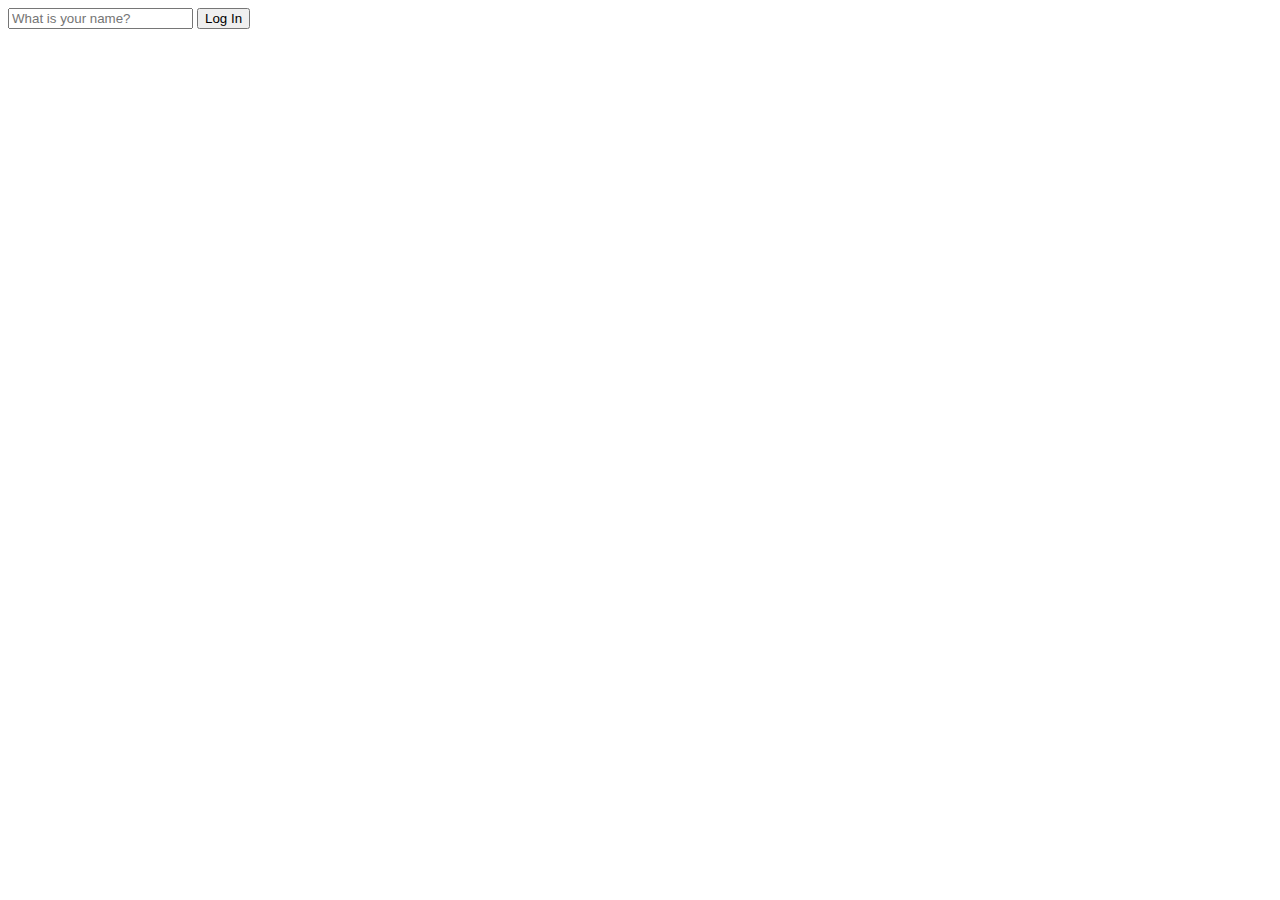
<file: LOGIN/index.html>
<!DOCTYPE html>
<html>
  <head>
    <meta charset="UTF-8" />
    <link rel="stylesheet" href="style.css" />
    <title>Title</title>
  </head>
  <body>
    <form id="login-form" class="hidden">
      <input required max="15" type="text" placeholder="What is your name?" />
      <button>Log In</button>
    </form>
    <h1 id="greeting" class="hidden"></h1>
    <script src="app.js"></script>
  </body>
</html>
</file>
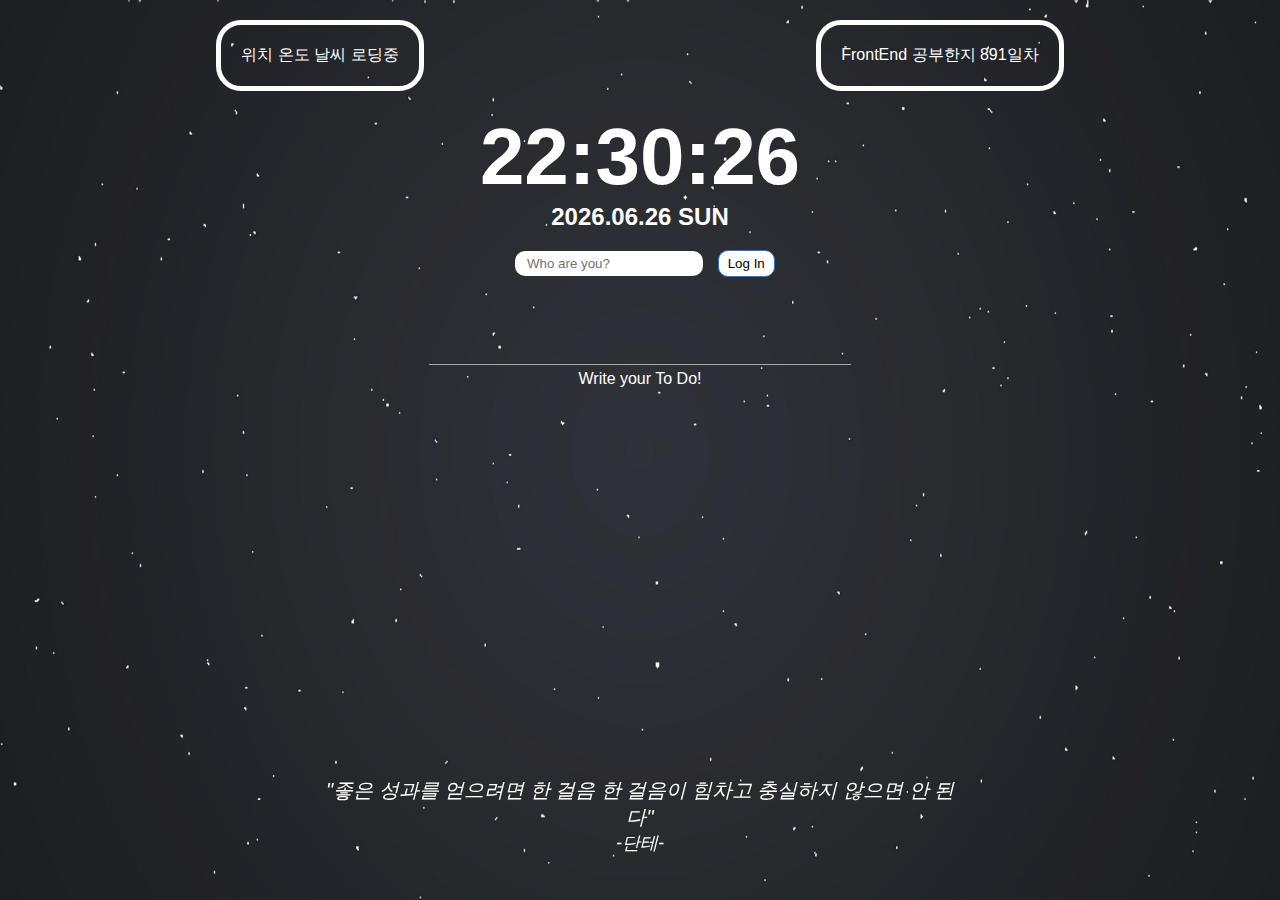
<file: MAIN/index.html>
<!DOCTYPE html>
<html>
  <head>
    <meta charset="UTF-8" />
    <link rel="stylesheet" href="style.css" />
    <title>My To Do List</title>
  </head>
  <body>
    <div class="top-container">
      <div class="weather-container">
        <span class="loc">위치</span>
        <span class="temperature">온도</span>
        <span class="weather">날씨</span>
        <span class="weather-specific">로딩중</span>
      </div>
      <div class="count">
        <a href="https://github.com/whereisrmsqhs/VanillaJS/tree/main/MAIN" target="_blank"><span class="d-day">FrontEnd 공부한지 1일차</span></a>
      </div>
    </div>
    <div class="main-content">
      <h1 id="clock">00:00</h1>
      <h2 id="fullDay">2024.02.24 SAT</h2>
      <form id="login-form" class="hidden">
        <input
          class="typeName"
          type="text"
          placeholder=" Who are you?"
          required
        />
        <button>Log In</button>
      </form>
      <div class="welcome hidden">
        <span class="hi"></span>
        <button class="logOut">Log Out</button>
      </div>
      <form class="todo-container">
        <input class="todo-input" type="text" maxlength="40" required>
        <div><string>Write your To Do!</string></div>
      </form>
      <ul class="todo-list"></ul>
      <div class="quote-container">
        <div class="quote"></div>
        <div class="author"></div>
      </div>
      </div>
    </div>
    <script src="js/clock.js"></script>
    <script src="js/login.js"></script>
    <script src="js/dday.js"></script>
    <script src="js/background.js"></script>
    <script src="js/quotes.js"></script>
    <script src="js/todo.js"></script>
    <script src="js/weather.js"></script>
  </body>
</html>
</file>
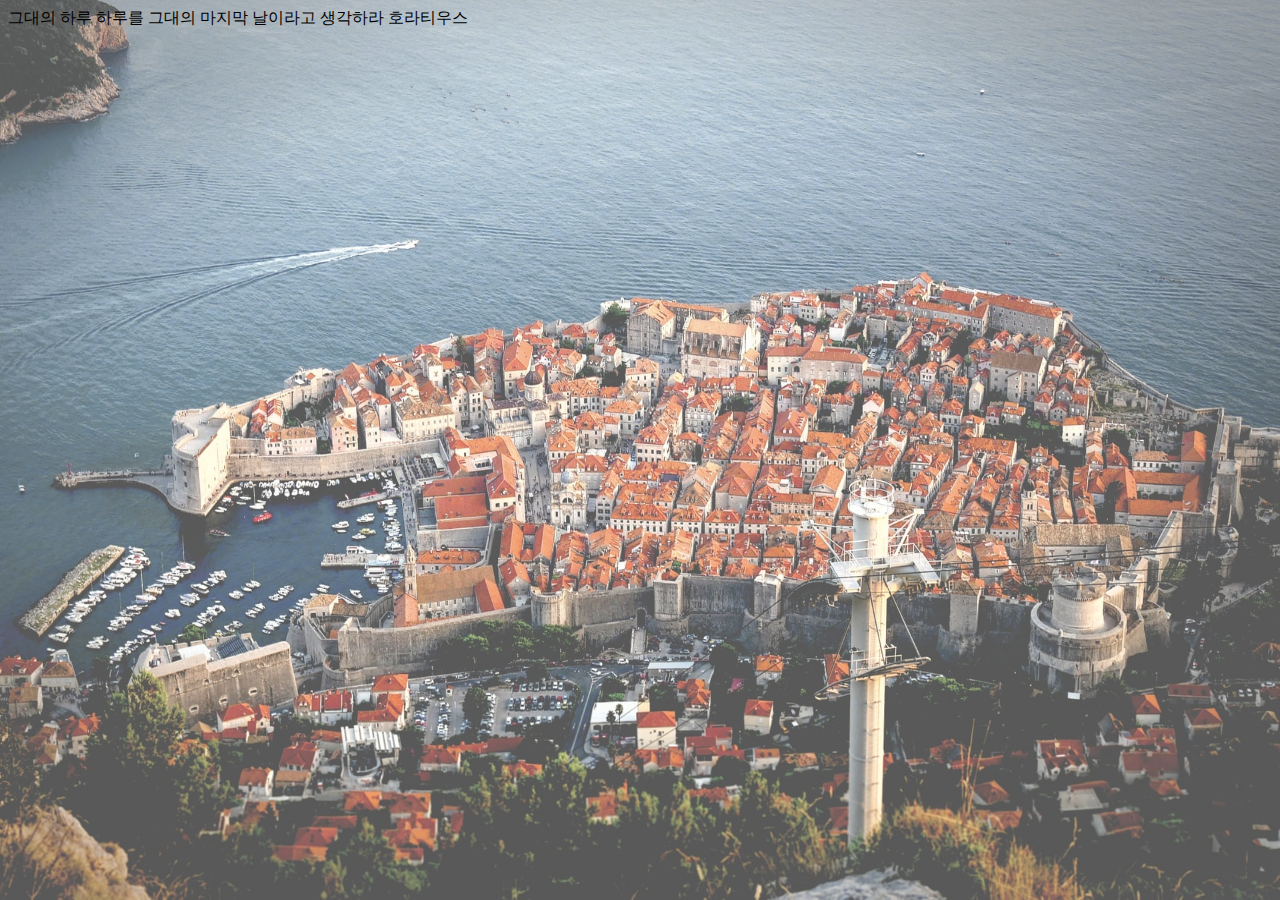
<file: QUOTESANDBACKGROUND/index.html>
<!DOCTYPE html>
<html>
  <head>
    <meta charset="UTF-8" />
    <link rel="stylesheet" href="style.css" />
    <title>Title</title>
  </head>
  <body>
    <div id="quote">
      <span></span>
      <span></span>
    </div>
    <script src="quotes.js"></script>
    <script src="background.js"></script>
  </body>
</html>
</file>
<file: LOGIN/style.css>
.hidden {
  display: none;
}
</file>
<file: MAIN/style.css>
* {
  margin: 0;
  padding: 0;
  box-sizing: border-box;
  font-family: Arial, Helvetica, sans-serif;
}

body {
  color: white;
}

a {
  text-decoration: none;
  color: white;
}

.top-container {
  display: flex;
  flex-direction: row;
  justify-content: space-around;
  margin: 20px;
}

.weather-container,
.count {
  display: inline-block;
  border: 5px solid;
  border-radius: 25px;
  padding: 20px;
  transition: all 0.3s ease-out;
}

.weather-container:hover,
.count:hover {
  background-color: rgba(255, 166, 0, 0.854);
  border-color: black;
  color: black;
}

.main-content {
  text-align: center;
}

#login-form {
  margin: 10px 0px;
}

.welcome {
  font-size: 20px;
  margin: 10px;
}

.welcome,
.logOut {
  vertical-align: middle;
}

#clock {
  font-weight: bolder;
  font-size: 5em;
}

.typeName {
  margin: 10px;
  padding: 5px 3px 5px 8px;
  border-radius: 10px;
  border: 0;

  color: black;
}

form > button,
div > button {
  background-color: white;
  color: black;
  border-color: rgb(41, 118, 211);
  border-style: solid;
  border-width: 1px;
  padding: 5px 9px;
  border-radius: 10px;
  cursor: pointer;
  transition: background-color 0.15s, color 0.15s;
}

form > button:hover,
div > button:hover {
  color: white;
  background-color: black;
}

.todo-container {
  margin-top: 50px;
  margin-bottom: 30px;
}

.todo-input {
  font-size: 16px;
  border: none;
  width: 33%;
  background-color: transparent;
  border-bottom: solid #aaaaaa 1px;
  padding-bottom: 10px;
  padding-left: 10px;
  margin-bottom: 5px;
  z-index: 5;
  color: white;
}

.todo-input::placeholder {
  color: white;
}

.todo-input:focus {
  outline: none;
}

.hidden {
  display: none;
}

.background-image {
  position: absolute;
  top: 0;
  left: 0;
  width: 100%;
  height: 100%;
  z-index: -1;
  opacity: 0.9;
}

.quote-container {
  font-style: italic;
}
.author {
  font-size: 0.9em;
}

.done {
  text-decoration: line-through;
}

.todo-list {
  margin-bottom: 20px;
}

.quote-container {
  position: fixed;
  font-size: 20px;
  left: 50%;
  transform: translateX(-50%);
  bottom: 5%;
}

li {
  margin-bottom: 10px;
}

li > button {
  background: none;
  border: none;
  margin-left: 5px;
}
</file>
<file: QUOTESANDBACKGROUND/style.css>
img {
  position: absolute;
  width: 100%;
  height: 100%;
  left: 0px;
  top: 0px;
  right: 0px;
  bottom: 0px;
  z-index: -1;
  opacity: 0.75;
}
</file>
